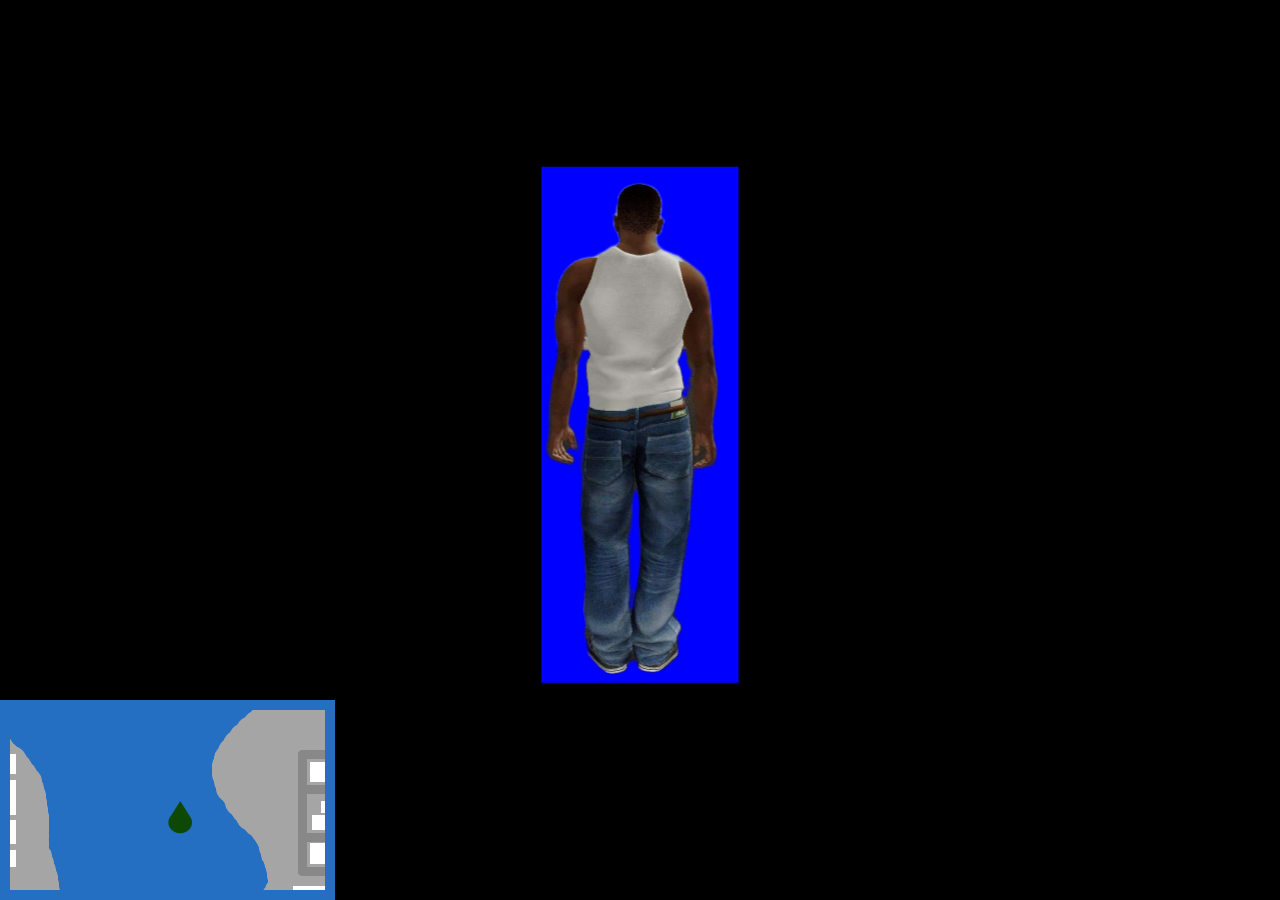
<file: index.html>
<!DOCTYPE html>
<html lang="en">
<head>
    <link rel="stylesheet" href="style.css">
    <meta charset="UTF-8">
    <meta name="viewport" content="width=device-width, initial-scale=1.0">
    <title>Document</title>
</head>
<body>
    <div  id="mapa"><div id="jugadormap"></div></div>
    <div id="jugador"></div>
</body>
<script src="script.js"></script>
</html>
</file>
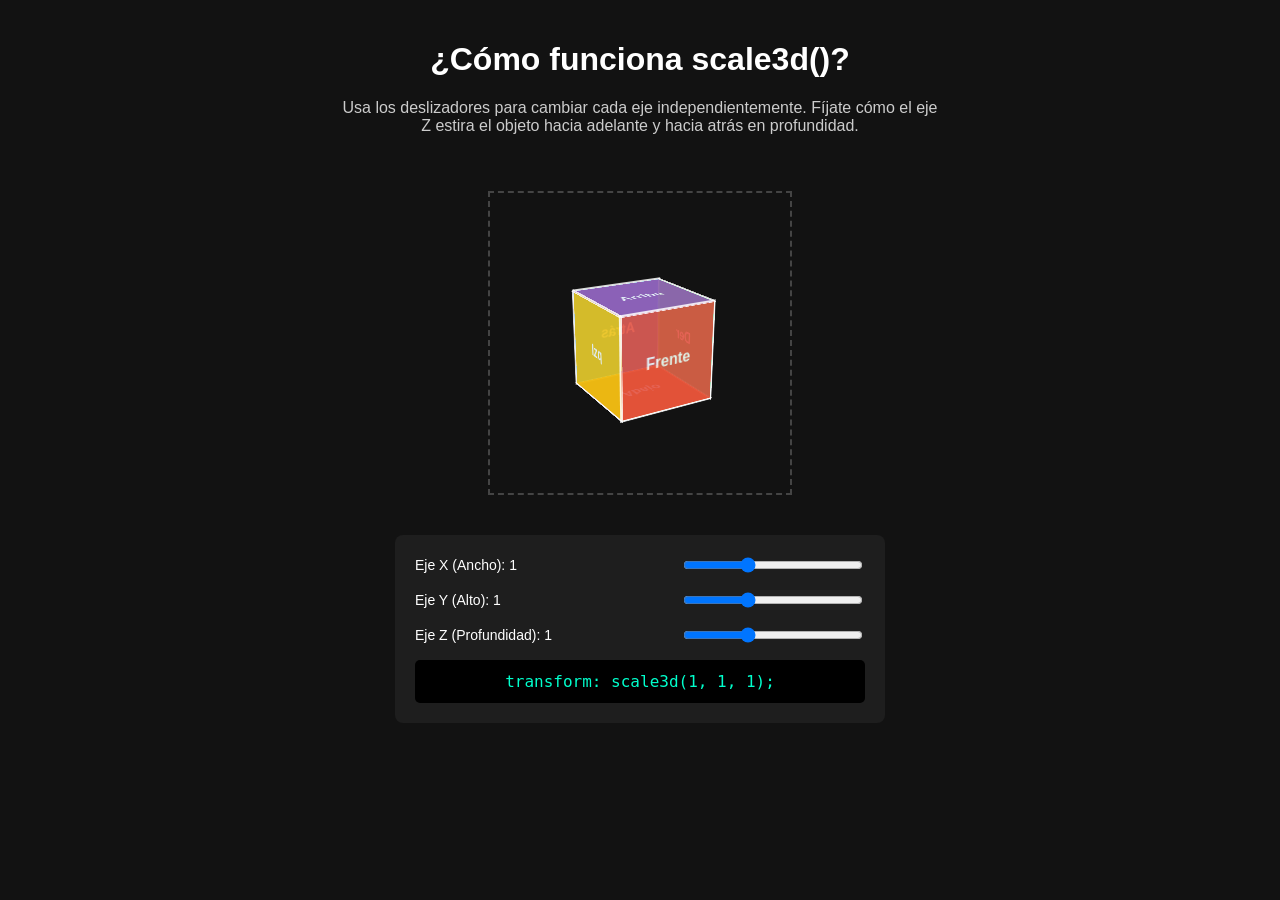
<file: a.html>
<!DOCTYPE html>
<html lang="es">
<head>
    <meta charset="UTF-8">
    <meta name="viewport" content="width=device-width, initial-scale=1.0">
    <title>Explicación Interactiva de scale3d()</title>
    <style>
        body {
            font-family: Arial, sans-serif;
            background-color: #121212;
            color: #ffffff;
            margin: 0;
            padding: 20px;
            display: flex;
            flex-direction: column;
            align-items: center;
        }

        h1 { margin-bottom: 5px; }
        p { color: #ccc; max-width: 600px; text-align: center; }

        /* Espacio tridimensional */
        .escena {
            width: 300px;
            height: 300px;
            margin: 40px auto;
            /* La perspectiva permite ver la profundidad del eje Z */
            perspective: 600px;
            border: 2px dashed #444;
            display: flex;
            justify-content: center;
            align-items: center;
        }

        /* Objeto 3D (Cubo) */
        .cubo {
            width: 100px;
            height: 100px;
            position: relative;
            transform-style: preserve-3d;
            /* Rotamos el cubo para notar la profundidad del eje Z */
            transform: rotateX(-20deg) rotateY(30deg) scale3d(1, 1, 1);
            transition: transform 0.1s ease-out;
        }

        /* Caras del cubo */
        .cara {
            position: absolute;
            width: 100px;
            height: 100px;
            border: 2px solid #fff;
            opacity: 0.85;
            display: flex;
            align-items: center;
            justify-content: center;
            font-weight: bold;
        }

        .frente  { background: #e74c3c; transform: translateZ(50px); }
        .atras   { background: #3498db; transform: rotateY(180deg) translateZ(50px); }
        .derecha { background: #2ecc71; transform: rotateY(90deg) translateZ(50px); }
        .izquierda{ background: #f1c40f; transform: rotateY(-90deg) translateZ(50px); }
        .arriba  { background: #9b59b6; transform: rotateX(90deg) translateZ(50px); }
        .abajo   { background: #e67e22; transform: rotateX(-90deg) translateZ(50px); }

        /* Panel de controles */
        .controles {
            background: #1e1e1e;
            padding: 20px;
            border-radius: 8px;
            width: 100%;
            max-width: 450px;
        }

        .control-grupo {
            margin-bottom: 15px;
            display: flex;
            justify-content: space-between;
            align-items: center;
        }

        label { font-size: 14px; }
        input[type="range"] { width: 180px; }
        
        .codigo-box {
            background: #000;
            padding: 12px;
            border-radius: 5px;
            color: #00ffcc;
            font-family: monospace;
            text-align: center;
            font-size: 16px;
            margin-top: 15px;
        }
    </style>
</head>
<body>

    <h1>¿Cómo funciona scale3d()?</h1>
    <p>Usa los deslizadores para cambiar cada eje independientemente. Fíjate cómo el eje Z estira el objeto hacia adelante y hacia atrás en profundidad.</p>

    <div class="escena">
        <div class="cubo" id="cubo">
            <div class="cara frente">Frente</div>
            <div class="cara atras">Atrás</div>
            <div class="cara derecha">Der</div>
            <div class="cara izquierda">Izq</div>
            <div class="cara arriba">Arriba</div>
            <div class="cara abajo">Abajo</div>
        </div>
    </div>

    <div class="controles">
        <div class="control-grupo">
            <label>Eje X (Ancho): <span id="valX">1</span></label>
            <input type="range" id="scaleX" min="0.2" max="2.5" step="0.1" value="1">
        </div>
        <div class="control-grupo">
            <label>Eje Y (Alto): <span id="valY">1</span></label>
            <input type="range" id="scaleY" min="0.2" max="2.5" step="0.1" value="1">
        </div>
        <div class="control-grupo">
            <label>Eje Z (Profundidad): <span id="valZ">1</span></label>
            <input type="range" id="scaleZ" min="0.2" max="2.5" step="0.1" value="1">
        </div>

        <div class="codigo-box" id="codigo">
            transform: scale3d(1, 1, 1);
        </div>
    </div>

    <script>
        const cubo = document.getElementById('cubo');
        const inputX = document.getElementById('scaleX');
        const inputY = document.getElementById('scaleY');
        const inputZ = document.getElementById('scaleZ');

        const valX = document.getElementById('valX');
        const valY = document.getElementById('valY');
        const valZ = document.getElementById('valZ');
        const codigo = document.getElementById('codigo');

        function actualizarTransformacion() {
            const x = inputX.value;
            const y = inputY.value;
            const z = inputZ.value;

            valX.textContent = x;
            valY.textContent = y;
            valZ.textContent = z;

            // Mantenemos la rotación fija para apreciar el efecto en 3D
            cubo.style.transform = `rotateX(-20deg) rotateY(30deg) scale3d(${x}, ${y}, ${z})`;
            codigo.textContent = `transform: scale3d(${x}, ${y}, ${z});`;
        }

        inputX.addEventListener('input', actualizarTransformacion);
        inputY.addEventListener('input', actualizarTransformacion);
        inputZ.addEventListener('input', actualizarTransformacion);
    </script>
</body>
</html>
</file>
<file: style.css>
body{
background: black;
height:100vh;
margin: 0px;
overflow: hidden;

}

#mapa{
position: absolute;
width:35vh;
height:20vh;
background: rgb(37, 111, 195);
background-image: url("mapa.png");
background-position: center;
background-size: 500px 500px;

top:auto;bottom:0px;left:0px;right:0px;
border: 10px solid rgb(37, 111, 195);
overflow: hidden;
}

#jugadormap{
position: absolute;
width: 24px;
height: 34px;

background-image: url("jugador3.png");
background-position: center;
background-size: 24px 34px;
top: 50%;left: 50%; 
}

#jugador{
position: absolute;
width: 197px;
left: 50%;
top: 30%;
background: blue;
background-image: url("cj.png");
background-position: center;
background-size:  cover;
height: 516px;

}
</file>
